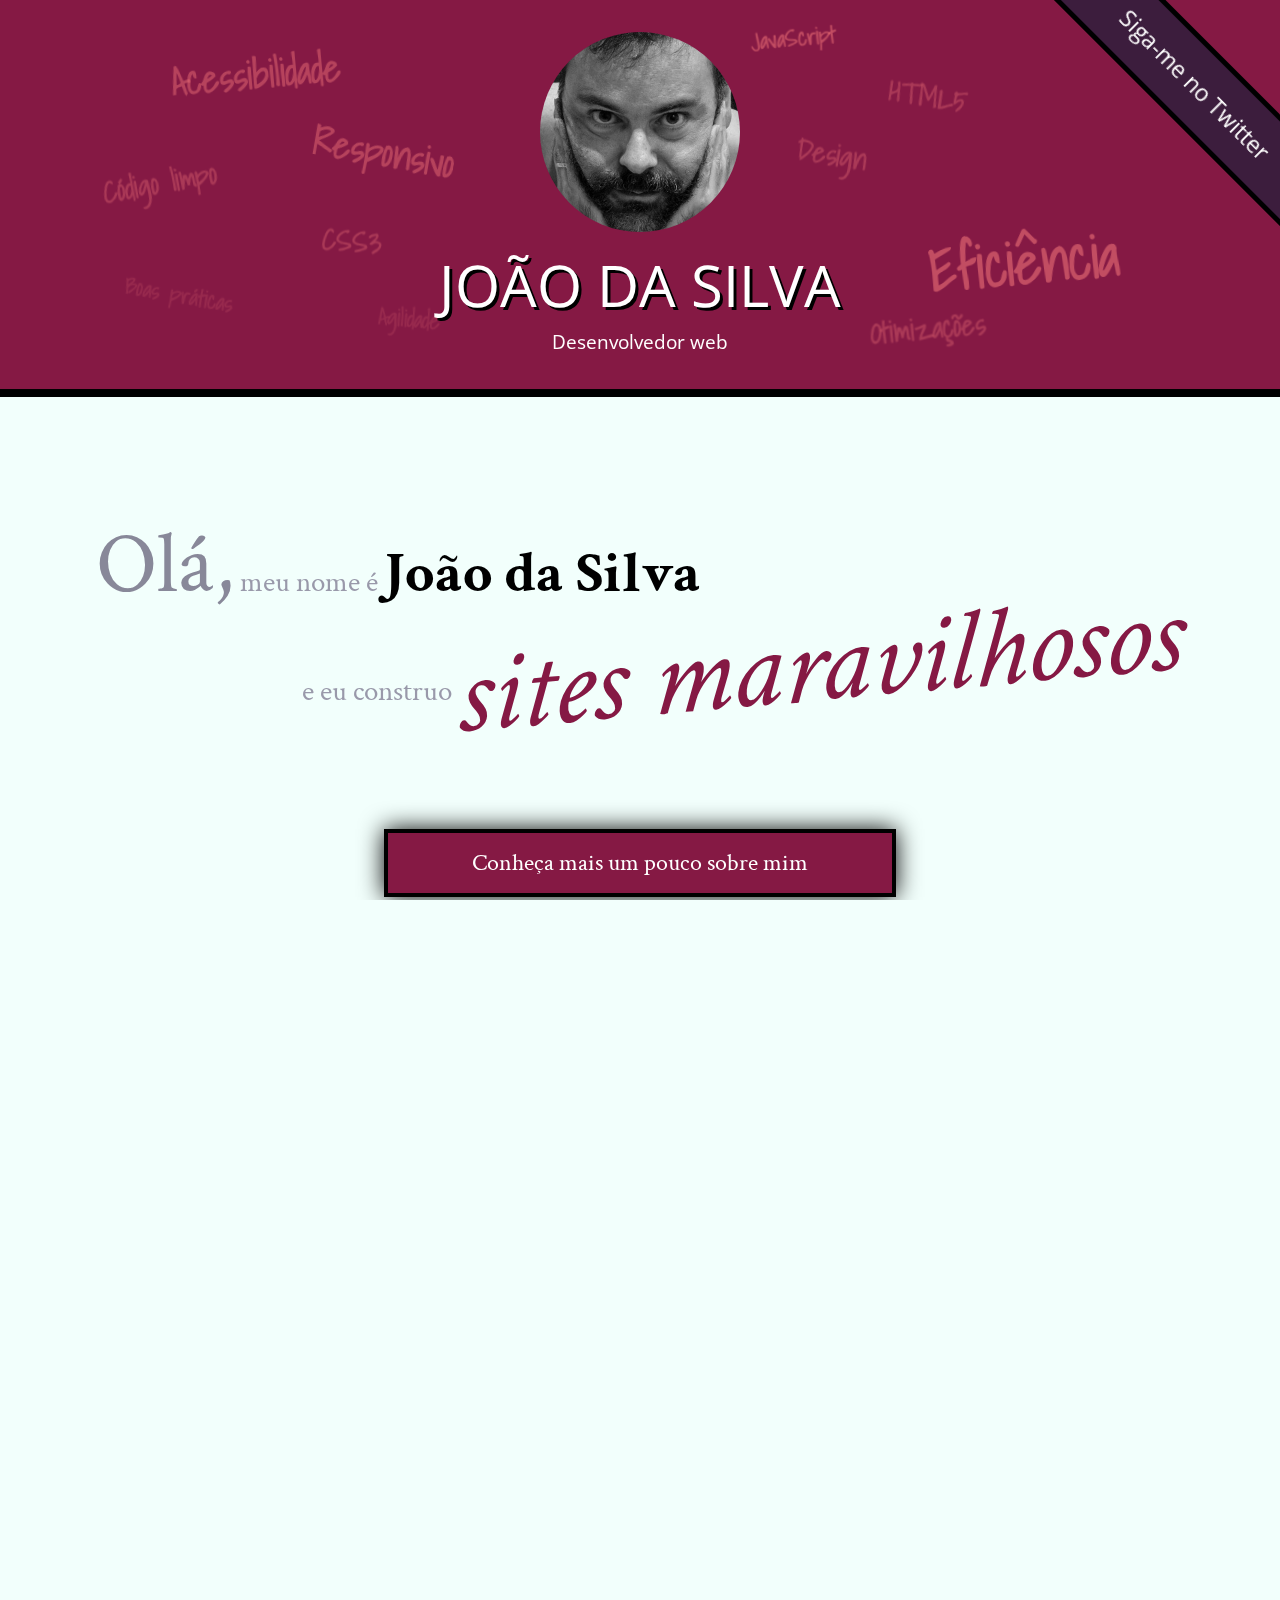
<file: Index.html>
<!DOCTYPE html>
<html lang="pt">
<head>
    <meta charset="UTF-8">
    <title>João da Silva - Desenvolvedor Web</title>
    <link rel="shortcut icon" href="img/favicon.png">
    <link rel="stylesheet" href="css/reset.css">
    <link rel="stylesheet" href="css/site.css">
    <link rel="stylesheet" href="css/index.css">
    <link rel="stylesheet" href="http://fonts.googleapis.com/css?family=Crimson+Text:400,400italic,600">
    <link rel="stylesheet" href="http://fonts.googleapis.com/css?family=Open+Sans+Condensed:700">
    <link rel="stylesheet" href="http://fonts.googleapis.com/css?family=Shadows+Into+Light">
</head>
<body>
    <header class="titulo-principal">
        <img class="foto-home" src="img/eu.jpg" alt="Foto de João da Silva">
        <ul class="palavras-home">
            <li class="palavra-home eficiencia">Eficiência</li>
            <li class="palavra-home boas-praticas">Boas práticas</li>
            <li class="palavra-home codigo-limpo">Código limpo</li>
            <li class="palavra-home css3">CSS3</li>
            <li class="palavra-home html5">HTML5</li>
            <li class="palavra-home javascript">JavaScript</li>
            <li class="palavra-home acessibilidade">Acessibilidade</li>
            <li class="palavra-home responsivo">Responsivo</li>
            <li class="palavra-home otimizacoes">Otimizações</li>
            <li class="palavra-home agilidade">Agilidade</li>
            <li class="palavra-home design">Design</li>
            
            <a class="banner-twitter" href="http://twitter.com/joaodasilva">Siga-me no Twitter</a>
        </ul>
        
        <h1 class="nome">João da Silva</h1>
        <p class="subtitulo-principal">Desenvolvedor web</p>
    </header>
    <main>
        <section class="secao-inicio saudacao">
            <p class="saudacao"><span class="saudacao-inicio">Olá,</span> meu nome é <strong>João da Silva</strong> <span class="saudacao-ultima-linha">e eu construo <em>sites maravilhosos</em></span></p>
            <a class="botao-index" href="bio.html">Conheça mais um pouco sobre mim</a>
        </section>
        <section class="secao-inicio trabalhos">
            <h2>Trabalhos</h2>
            <ul>
                <li><img src="img/bmw.png" alt="Site da BMW"></li>
                <li><img src="img/ibm.png" alt="Site da IBM"></li>
                <li><img src="img/uol.png" alt="Site da UOL"></li>
            </ul>
            <a class="botao-index" href="portfolio.html">Veja mais</a>
        </section>
        <section class="secao-inicio blog">
            <h2>Blog</h2>
            <small>Últimos posts</small>
            <ol>
                <li class="mais-recente">
                    <a href="blog.html">O essencial de design responsivo</a>
                      <p class="inicio-post">
                        Design responsivo tem ganho cada vez mais atenção como técnica de desenvolvimento de páginas web para dispositivos móveis. Mas como começar?
                    </p>
                </li>
                <li>
                    <a href="blog.html">Por que fazer páginas acessíveis?</a>
                </li>
                <li>
                    <a href="blog.html">JavaScript não obstrusivo</a>
                </li>
            </ol>
            <a class="botao-index" href="blog.html">Veja mais</a>
        </section>
    </main>
    <footer>
        <h2>Vamos conversar?</h2>
        <p>Você pode entrar em contato comigo <a href="contato.html">por e-mail</a> ou pelo telefone <a href="tel:+551234567890">(12) 3456-7890</a></p>
    </footer>
</body>
</html>
</file>
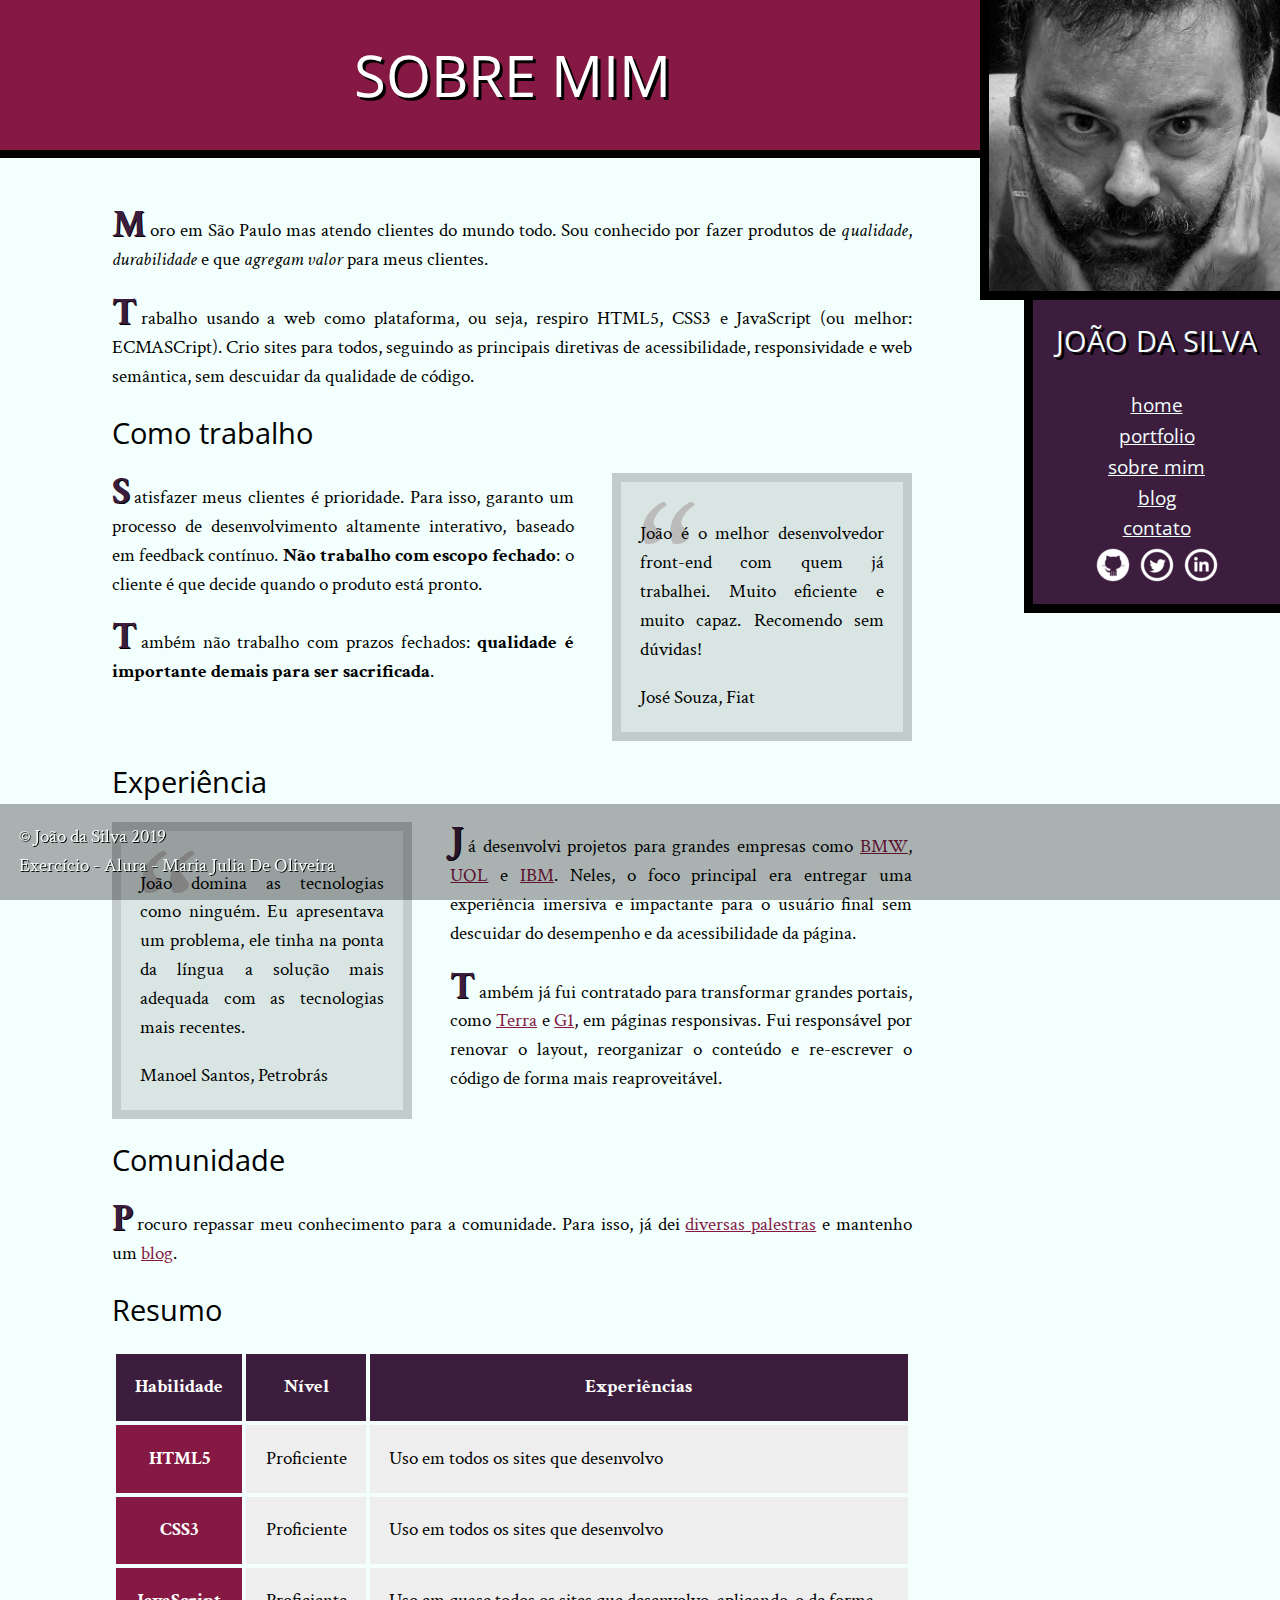
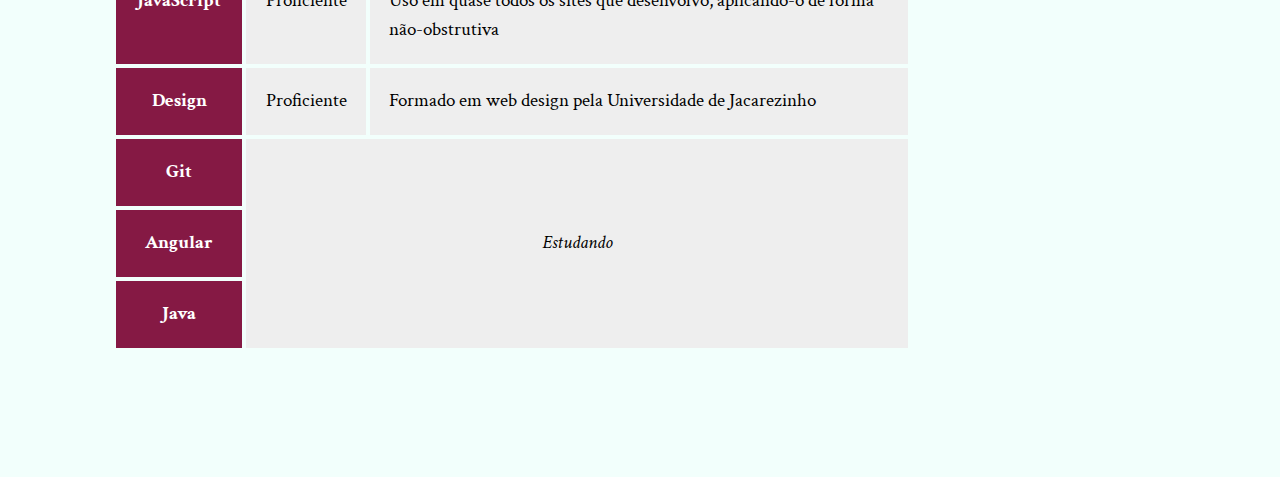
<file: Bio.html>
<! DOCTYPE html>
<html>
    <head>
        <title>Biografia - João da Silva</title>
        <meta charset="utf-8">
        <link rel="icon" href="img/favicon.png">
<!--        <link rel="stylesheet" href="normaliza.css">-->
        <link rel="stylesheet" href="css/reset.css">
		<link rel="stylesheet" href="css/site.css">
		<link rel="stylesheet" href="css/bio.css">
    </head>
    
    <!-- carrega a fonte Crimson Text nas versões normal, itálico e negrito -->
    <link rel="stylesheet" href="http://fonts.googleapis.com/css?family=Crimson+Text:400,400italic,600">

    <!-- carrega a fonte Open Sans Condensed na versão negrito, -->
    <!-- que é a única necessária para os cabeçalhos            -->
    <link rel="stylesheet" href="http://fonts.googleapis.com/css?family=Open+Sans+Condensed:700">

    <body>
        <main>
			<h1 class="titulo-principal">Sobre mim</h1>

			<div class="container">
				<p>Moro em São Paulo mas atendo clientes do mundo todo. Sou conhecido por fazer produtos de <em>qualidade</em>, <em>durabilidade</em> e que <em>agregam valor</em> para meus clientes.</p>

				<p>Trabalho usando a web como plataforma, ou seja, respiro HTML5, CSS3 e JavaScript (ou melhor: ECMASCript). Crio sites para todos, seguindo as principais diretivas de acessibilidade, responsividade e web semântica, sem descuidar da qualidade de código.</p>

				<h2 class="subtitulo-texto">Como trabalho</h2>

				<blockquote class="citacao-bio fiat">
					<p>João é o melhor desenvolvedor front-end com quem já trabalhei. Muito eficiente e muito capaz. Recomendo sem dúvidas!</p>
					<cite>José Souza, Fiat</cite>
				</blockquote>

				<p>Satisfazer meus clientes é prioridade. Para isso, garanto um processo de desenvolvimento altamente interativo, baseado em feedback contínuo. <strong>Não trabalho com escopo fechado</strong>: o cliente é que decide quando o produto está pronto.</p>

				<p>Também não trabalho com prazos fechados: <strong>qualidade é importante demais para ser sacrificada</strong>.</p>

				<h2 class="subtitulo-texto">Experiência</h2>

				<blockquote class="citacao-bio petrobras">
					<p>João domina as tecnologias como ninguém. Eu apresentava um problema, ele tinha na ponta da língua a solução mais adequada com as tecnologias mais recentes.</p>
					<cite>Manoel Santos, Petrobrás</cite>
				</blockquote>

				<p>Já desenvolvi projetos para grandes empresas como <a href="http://www.bmw.com">BMW</a>, <a href="http://www.uol.com.br">UOL</a> e <a href="http://www.ibm.com.br">IBM</a>. Neles, o foco principal era entregar uma experiência imersiva e impactante para o usuário final sem descuidar do desempenho e da acessibilidade da página.</p>

				<p>Também já fui contratado para transformar grandes portais, como <a href="http://www.terra.com.br">Terra</a> e <a href="http://www.g1.globo.com">G1</a>, em páginas responsivas. Fui responsável por renovar o layout, reorganizar o conteúdo e re-escrever o código de forma mais reaproveitável.</p>

				<h2 class="subtitulo-texto">Comunidade</h2>

				<p>Procuro repassar meu conhecimento para a comunidade. Para isso, já dei <a href="portfolio.html">diversas palestras</a> e mantenho um <a href="blog.html">blog</a>.</p>
                
                <h2 class="subtitulo-texto">Resumo</h2>
                <table class="habilidades">
                    <thead>
                        <tr>
                            <th>Habilidade</th>
                            <th>Nível</th>
                            <th>Experiências</th>
                        </tr>
                    </thead>
                    <tbody>
                        <tr>
                            <th>HTML5</th>
                            <td>Proficiente</td>
                            <td>Uso em todos os sites que desenvolvo</td>
                        </tr>
                        <tr>
                            <th>CSS3</th>
                            <td>Proficiente</td>
                            <td>Uso em todos os sites que desenvolvo</td>
                        </tr>
                        <tr>
                            <th>JavaScript</th>
                            <td>Proficiente</td>
                            <td>Uso em quase todos os sites que desenvolvo, aplicando-o de forma não-obstrutiva</td>
                        </tr>
                        <tr>
                            <th>Design</th>
                            <td>Proficiente</td>
                            <td>Formado em web design pela Universidade de Jacarezinho</td>
                        </tr>
                        <tr>
                            <th>Git</th>
                            <td colspan="2" rowspan="3">Estudando</td>
                        </tr>
                        <tr>
                            <th>Angular</th>
                        </tr>
                        <tr>
                            <th>Java</th>
                        </tr>
                    </tbody>
                </table>
			</div>
		</main>
		<img src="img/eu.jpg" alt="Foto de João da Silva" class="minha-foto">
		<aside class="navegacao-site">
			<h1>João da Silva</h1>
			<nav>
				<ul>
					<li><a href="index.html">Home</a></li>
					<li><a href="portfolio.html">Portfolio</a></li>
					<li><a href="bio.html">Sobre mim</a></li>
					<li><a href="blog.html">Blog</a></li>
					<li><a href="contato.html">Contato</a></li>
				</ul>
			</nav>
			<ul class="icones-redes-sociais">
                <li>
                    <a href="https://github.com/joaodasilva" class="github" data-tooltip="Veja meus projetos opensource">
                        Github
                    </a>
                </li>
                <li>
                    <a href="https://twitter.com/joaodasilva" class="twitter" data-tooltip="Siga-me no Twitter">
                        Twitter
                    </a>
                </li>
                <li>
                    <a href="https://br.linkedin.com/pub/joão-da-silva/32/4/508" class="linkedin" data-tooltip="Veja meu currículo">
                        LinkedIn
                    </a>
                </li>
			</ul>
		</aside>
		<footer class="rodape-pagina">
			&copy; João da Silva 2019
            <br>Exercício - Alura - Maria Julia De Oliveira
		</footer>
	</body>
</html>
</file>
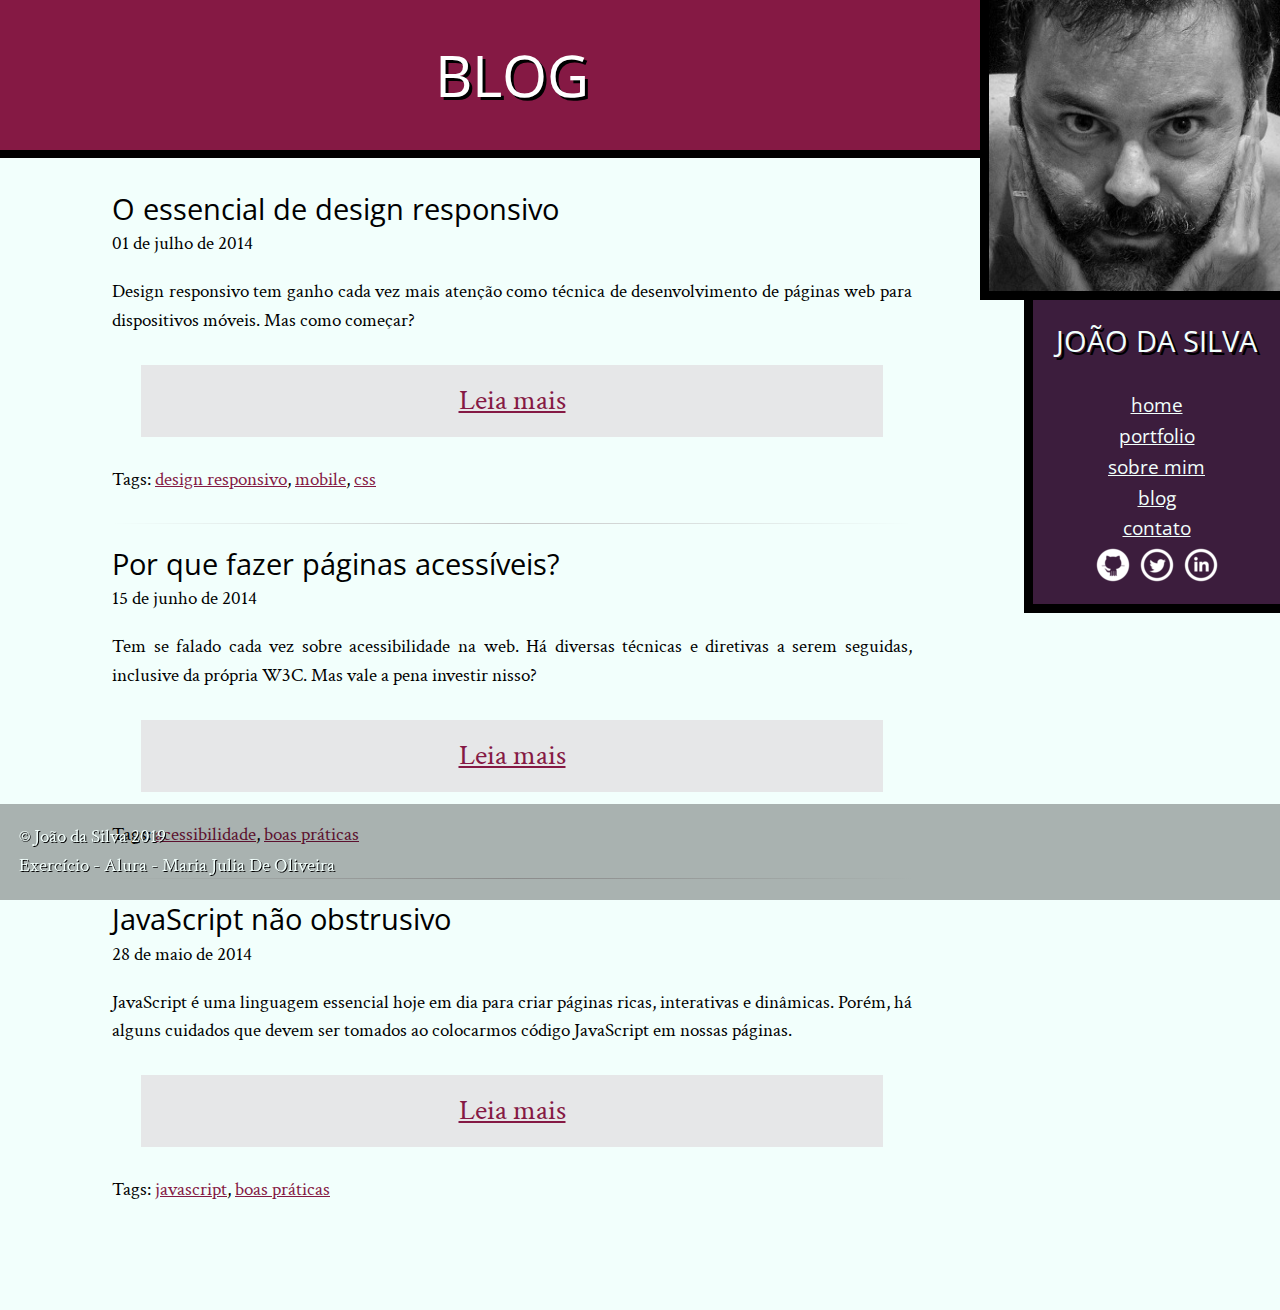
<file: Blog.html>
<!DOCTYPE html>
<html>
<head>
    <meta charset="utf-8">
    <title>Blog - João da Silva</title>
    <link rel="icon" href="imagens/favicon.png">
    <link rel="stylesheet" href="css/reset.css">
    <link rel="stylesheet" href="css/site.css">
    <link rel="stylesheet" href="css/blog.css">
    <link rel="stylesheet" href="http://fonts.googleapis.com/css?family=Crimson+Text:400,400italic,600">
    <link rel="stylesheet" href="http://fonts.googleapis.com/css?family=Open+Sans+Condensed:700">
</head>
<body>
    <main>
        <h1 class="titulo-principal">Blog</h1>
        <div class="container">
            <article class="post-blog">
                <h2 class="subtitulo-texto">O essencial de design responsivo</h2>
                <time datetime="2014-07-01">01 de julho de 2014</time>
                <p>Design responsivo tem ganho cada vez mais atenção como técnica de desenvolvimento de páginas web para dispositivos móveis. Mas como começar?</p>
                <a class="leia-mais" href="#">Leia mais</a>
                <footer>Tags: <a href="#">design responsivo</a>, <a href="#">mobile</a>, <a href="#">css</a></footer>
            </article>
            <article class="post-blog">
                <h2 class="subtitulo-texto">Por que fazer páginas acessíveis?</h2>
                <time datetime="2014-06-15">15 de junho de 2014</time>
                <p>Tem se falado cada vez sobre acessibilidade na web. Há diversas técnicas e diretivas a serem seguidas, inclusive da própria W3C. Mas vale a pena investir nisso?</p>
                <a class="leia-mais" href="#">Leia mais</a>
                <footer>Tags: <a href="#">acessibilidade</a>, <a href="#">boas práticas</a></footer>
            </article>
            <article class="post-blog">
                <h2 class="subtitulo-texto">JavaScript não obstrusivo</h2>
                <time datetime="2014-05-28">28 de maio de 2014</time>
                <p>JavaScript é uma linguagem essencial hoje em dia para criar páginas ricas, interativas e dinâmicas. Porém, há alguns cuidados que devem ser tomados ao colocarmos código JavaScript em nossas páginas.</p>
                <a class="leia-mais" href="#">Leia mais</a>
                <footer>Tags: <a href="#">javascript</a>, <a href="#">boas práticas</a></footer>
            </article>
        </div>
    </main>
    <img src="img/eu.jpg" alt="Minha foto" class="minha-foto">
    <aside class="navegacao-site">
        <h1>João da Silva</h1>
        <nav>
            <ul>
                <li><a href="index.html">Home</a></li>
                <li><a href="portfolio.html">Portfolio</a></li>
                <li><a href="bio.html">Sobre mim</a></li>
                <li><a href="blog.html">Blog</a></li>
                <li><a href="contato.html">Contato</a></li>
            </ul>
        </nav>
        <ul class="icones-redes-sociais">
            <li>
                <a href="https://github.com/joaodasilva" class="github" data-tooltip="Veja meus projetos opensource">
                    Github
                </a>
            </li>
            <li>
                <a href="https://twitter.com/joaodasilva" class="twitter" data-tooltip="Siga-me no Twitter">
                    Twitter
                </a>
            </li>
            <li>
                <a href="https://br.linkedin.com/pub/joão-da-silva/32/4/508" class="linkedin" data-tooltip="Veja meu currículo">
                    LinkedIn
                </a>
            </li>
        </ul>
    </aside>
    <footer class="rodape-pagina">
        &copy; João da Silva 2019
            <br>Exercício - Alura - Maria Julia De Oliveira
    </footer>
</body>
</html>
</file>
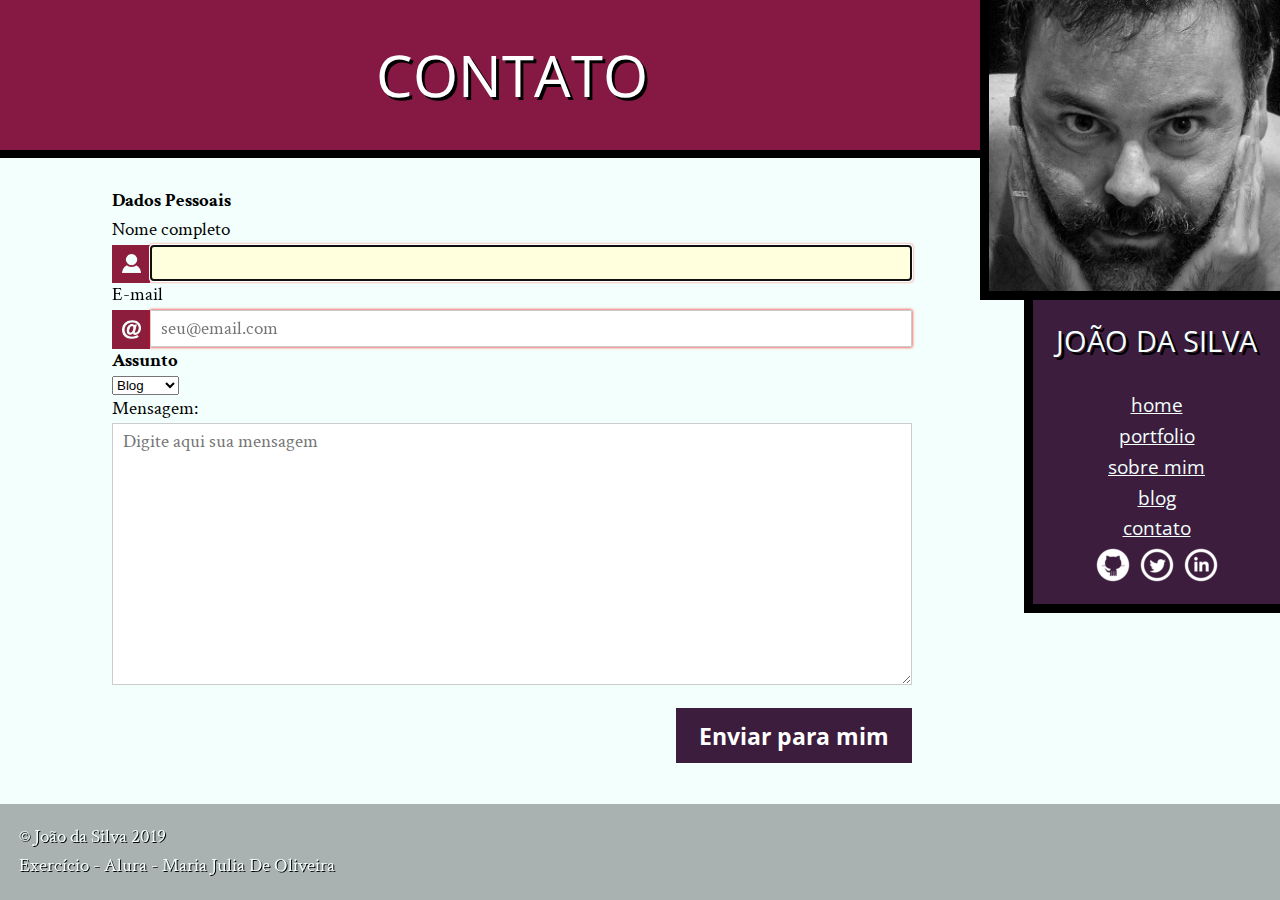
<file: Contato.html>
<! DOCTYPE html>
<html>
    <head>
        <title>Contato - João da Silva</title>
        <meta charset="utf-8">
        <link rel="icon" href="img/favicon.png">
<!--        <link rel="stylesheet" href="normaliza.css">-->
        <link rel="stylesheet" href="css/reset.css">
		<link rel="stylesheet" href="css/site.css">
        <link rel="stylesheet" href="css/contato.css">

		<link rel="stylesheet" href="css/bio.css">
    </head>
    
    <!-- carrega a fonte Crimson Text nas versões normal, itálico e negrito -->
    <link rel="stylesheet" href="http://fonts.googleapis.com/css?family=Crimson+Text:400,400italic,600">

    <!-- carrega a fonte Open Sans Condensed na versão negrito, -->
    <!-- que é a única necessária para os cabeçalhos            -->
    <link rel="stylesheet" href="http://fonts.googleapis.com/css?family=Open+Sans+Condensed:700">

    <body>
        <main>
            <h1 class="titulo-principal">Contato</h1>
            <div class="container">
                <form>
                    <fieldset>
                        <legend>Dados Pessoais</legend>
                        <label class="com-icone" for="nome">Nome completo</label>
                    <input id="nome" type="text" name="nome" required autofocus pattern="[A-Za-z ']{4,}" title="O nome precisa ter pelo menos 4 caracteres">
                    <label class="com-icone" for="email">E-mail</label>
                    <input id="email" type="email" name="email" required placeholder="seu@email.com">
                    </fieldset>

                    <fieldset>
                        <legend>Assunto</legend>
                         <select name="assunto">
                                <option value="blog">Blog</option>
                                <option value="servico">Serviço</option>
                                <option value="outro">Outro</option>
                        </select>
                        <!--<label>
                            <input type="radio" name="assunto" value="consult"> Consultoria
                        </label>     
                        <label>
                            <input type="radio" name="assunto" value="blog"> Blog
                        </label>         
                        <label>
                            <input type="radio" name="assunto" value="outro"> Outros
                        </label> -->    
                    </fieldset>
                        <label>Mensagem:</label>
                        <textarea id="msg" name="mensagem" cols="30" rows="10" required placeholder="Digite aqui sua mensagem"></textarea>
                        <button type="submit"><strong>Enviar para mim</strong></button>
                    
                </form>
                <br>
                
            </div>
        </main>
		<img src="img/eu.jpg" alt="Foto de João da Silva" class="minha-foto">
		<aside class="navegacao-site">
			<h1>João da Silva</h1>
			<nav>
				<ul>
					<li><a href="index.html">Home</a></li>
					<li><a href="portfolio.html">Portfolio</a></li>
					<li><a href="bio.html">Sobre mim</a></li>
					<li><a href="blog.html">Blog</a></li>
					<li><a href="contato.html">Contato</a></li>
				</ul>
			</nav>
			<ul class="icones-redes-sociais">
                <li>
                    <a href="https://github.com/joaodasilva" class="github" data-tooltip="Veja meus projetos opensource">
                        Github
                    </a>
                </li>
                <li>
                    <a href="https://twitter.com/joaodasilva" class="twitter" data-tooltip="Siga-me no Twitter">
                        Twitter
                    </a>
                </li>
                <li>
                    <a href="https://br.linkedin.com/pub/joão-da-silva/32/4/508" class="linkedin" data-tooltip="Veja meu currículo">
                        LinkedIn
                    </a>
                </li>
			</ul>
		</aside>
		<footer class="rodape-pagina">
			&copy; João da Silva 2019
            <br>Exercício - Alura - Maria Julia De Oliveira
		</footer>
	</body>
</html>

                        <!--<label>
                            <input type="radio" name="assunto" value="consult"> Consultoria
                        </label>     
                        <label>
                            <input type="radio" name="assunto" value="blog"> Blog
                        </label>         
                        <label>
                            <input type="radio" name="assunto" value="outro"> Outros
                        </label> -->
</file>
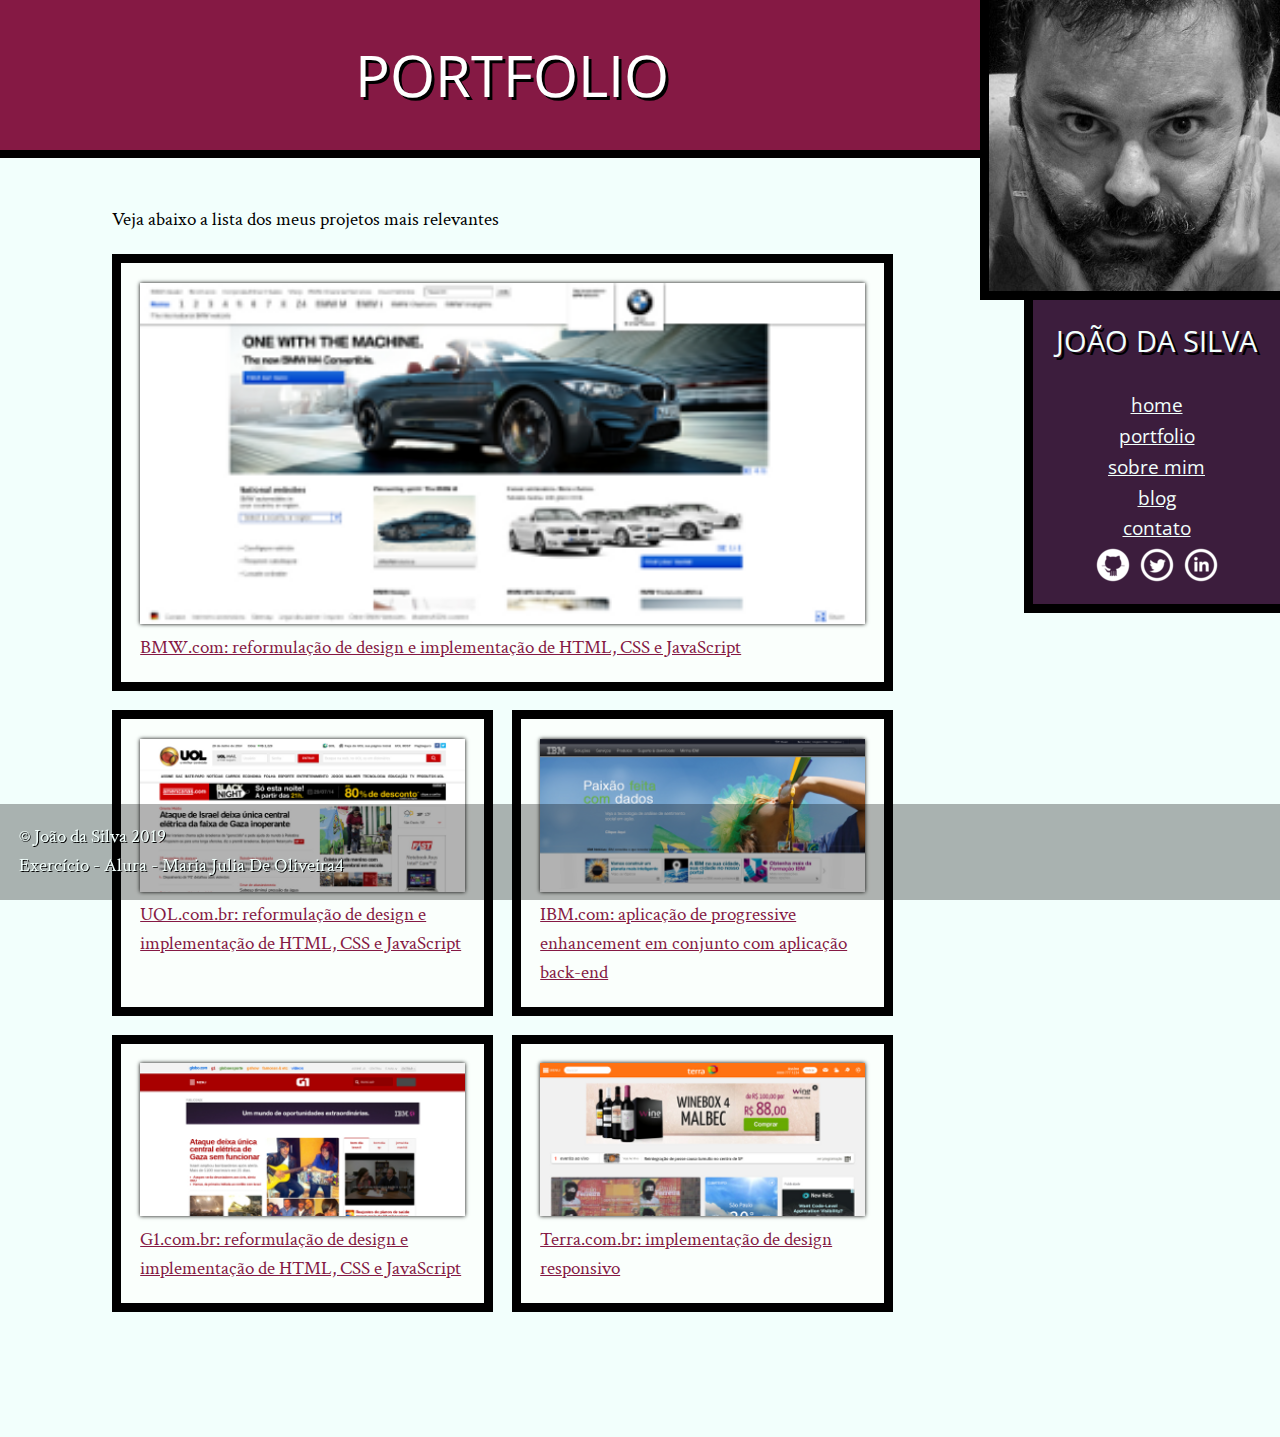
<file: Portfolio.html>
<!DOCTYPE html>
<html>
    <head>
        <meta charset="utf-8">
        <title>Portfolio - João da Silva</title>
        <link rel="icon" href="img/favicon.png">
        <link rel="stylesheet" href="css/reset.css">
        <link rel="stylesheet" href="css/site.css">
       <link rel="stylesheet" href="css/portfolio.css">
        <link rel="stylesheet" href="http://fonts.googleapis.com/css?family=Crimson+Text:400,400italic,600">
        <link rel="stylesheet" href="http://fonts.googleapis.com/css?family=Open+Sans+Condensed:700">
    </head>
    
    <body>
        <main>
        <h1 class="titulo-principal">Portfolio</h1>
        <div class="container">
            <p>Veja abaixo a lista dos meus projetos mais relevantes</p>
            <ol class="portfolio">
                <li><a href="http://bmw.com">
                        <figure>
                            <img src="img/bmw.png" alt="Site da BMW">
                            <figcaption>BMW.com: reformulação de design e implementação de HTML, CSS e JavaScript</figcaption>
                        </figure>
                </a></li>
                <li><a href="http://uol.com.br">
                        <figure>
                            <img src="img/uol.png" alt="Front-page da UOL">
                            <figcaption>UOL.com.br: reformulação de design e implementação de HTML, CSS e JavaScript</figcaption>
                        </figure>
                </a></li>
                <li><a href="http://www.ibm.com.br">
                        <figure>
                            <img src="img/ibm.png" alt="Site da IBM">
                            <figcaption>IBM.com: aplicação de progressive enhancement em conjunto com aplicação back-end</figcaption>
                        </figure>
                </a></li>
                <li><a href="http://g1.com.br">
                        <figure>
                            <img src="img/g1.png" alt="Front-page do portal G1">
                            <figcaption>G1.com.br: reformulação de design e implementação de HTML, CSS e JavaScript</figcaption>
                        </figure>
                </a></li>
                <li><a href="http://terra.com.br">
                        <figure>
                            <img src="img/terra.png" alt="Front-page do portal Terra">
                            <figcaption>Terra.com.br: implementação de design responsivo</figcaption>
                        </figure>
                </a></li>
            </ol>
        </div>
    </main>
    <img src="img/eu.jpg" alt="Minha foto" class="minha-foto">
    <aside class="navegacao-site">
        <h1>João da Silva</h1>
        <nav>
            <ul>
                <li><a href="index.html">Home</a></li>
                <li><a href="portfolio.html">Portfolio</a></li>
                <li><a href="bio.html">Sobre mim</a></li>
                <li><a href="blog.html">Blog</a></li>
                <li><a href="contato.html">Contato</a></li>
            </ul>
        </nav>
        <ul class="icones-redes-sociais">
            <li>
                <a href="https://github.com/joaodasilva" class="github" data-tooltip="Veja meus projetos opensource">
                    Github
                </a>
            </li>
            <li>
                <a href="https://twitter.com/joaodasilva" class="twitter" data-tooltip="Siga-me no Twitter">
                    Twitter
                </a>
            </li>
            <li>
                <a href="https://br.linkedin.com/pub/joão-da-silva/32/4/508" class="linkedin" data-tooltip="Veja meu currículo">
                    LinkedIn
                </a>
            </li>
        </ul>
    </aside>
    <footer class="rodape-pagina">
        &copy; João da Silva 2019
            <br>Exercício - Alura - Maria Julia De Oliveira4
    </footer>
    
    
    </body>

</html>
</file>
<file: css/site.css>
/*html{
    font-size: 200%;
}*/


body {
    font-family: "Crimson Text", "Times New Roman", serif;
    background-color: #F2FFFC;
    font-size: 120%;
    line-height: 1.5;
}

h1,
h2,
.subtitulo-principal {
    font-family: "Open Sans Condensed", "Arial", sans-serif;
}

h1 {
    text-transform: uppercase;
    font-size: 3em;
    text-shadow: 3px 3px #000;
}

.titulo-principal {
    text-align: center;
    background-color: #851944;
    color: #FFF;
    padding: 2rem;
    border-bottom: .5rem solid #000;
}

.subtitulo-texto {
    font-size: 1.5em;
    clear: both;
}

main a {
    color: #851944;
}

main a:hover,
main a:focus,
footer a:focus,
footer a:hover {
    color: red;
}

main p {
    text-align: justify;
    margin: 1em 0;
}

.navegacao-site {
    text-align: center;
    background-color: #3C1D3D;
    color: #F2FFFC;
    padding: 1em;
}

.navegacao-site a {
    color: inherit;
    font-family: "Open Sans Condensed", "Arial", sans-serif;
    text-transform: lowercase;
}

.navegacao-site a:hover,
.navegacao-site a:focus {
    text-shadow: 0 0 2px pink;
}

.navegacao-site h1 {
    font-size: 1.5em;
    margin-bottom: 1em;
}

.rodape-pagina {
    color: #F2FFFC;
    padding: 1em;
    clear: both;
    position: fixed;
    bottom: 0;
    left: 0;
    width: 100%;
    box-sizing: border-box;
    background-repeat: no-repeat;
    text-shadow: 1px 1px black;
    background-color: rgba(0, 0, 0, .3);
  /*  
    gradiente eclipse estranho
    background-image: radial-gradient(ellipse at left bottom,
        rgba(60, 29, 61, 0.8),
        rgba(60, 29, 61, 0.8) 65%,
        black 65%,
        black 70%,
        transparent 70%);
    background-size: 25% 100%;*/
}

.container {
    width: 80ch;
    margin-left: auto;
    margin-right: auto;
    padding: 1.5em 0;
}

strong {
    font-weight: bold;
}

em {
    font-style: italic;
}

.icones-redes-sociais li {
    display: inline-block;
}

.icones-redes-sociais a {
    width: 40px;
    height: 40px;
    display: block;
    text-indent: -99999px;
}

.github {
    background-image: url(../img/github.png);
}

.twitter {
    background-image: url(../img/twitter.png);
}

.linkedin {
    background-image: url(../img/linkedin.png);
}

main {
    width: 80%;
    float: left;
    padding-bottom: 4em;
}

.minha-foto,
.navegacao-site {
    border-left: .5em solid black;
    border-bottom: .5em solid black;
    box-sizing: border-box;
}

.navegacao-site {
    width: 20%;
    float: right;
    position: relative;
    top: 300px;
}

.minha-foto {
    position: absolute;
    top: 0;
    right: 0;
    height: 300px;
}

.icones-redes-sociais a {
    position: relative;
}

.icones-redes-sociais a:hover::after,
.icones-redes-sociais a:focus::after {
    content: attr(data-tooltip);
    position: absolute;
    background: black;
    color: white;
    top: 100%;
    width: 300%;
    right: 0;
    text-indent: 0;
    font-size: .75em;
}

.icones-redes-sociais a:hover::before,
.icones-redes-sociais a:focus::before {
    content: '';
    position: absolute;
    bottom: 0;
    left: 0;
    width: 1em;
    height: 1em;
    background-color: black;
    transform: translateY(.5em) rotate(45deg);
}
</file>
<file: css/index.css>
/*
.titulo-principal{
    background-image: linear-gradient(to bottom, #F00, #888 80%,#000);
    background-size: 100% 200px;
    background-repeat: no-repeat;
}
*/
.palavra-home{
/*    -webkit-animation: aparece 2s ease-out, ease-in;*/
    animation: aparece 2s ease-in;
}



@keyframes aparece{
   /* podemos usar a palavra-chave "from" também no lugar de 0% */
    0% {
        opacity: 0;
        transform: scale(0.001);
    }
}

.foto-home {
    height: 200px;
    border-radius: 50%;
}
.saudacao p {
    font-size: 1.5em;
    color: #99A;
    line-height: 1;
    padding: 2em;
}
.saudacao-inicio {
    font-size: 3em;
    color: #889;
}
.saudacao-ultima-linha {
    text-align: right;
    display: block;
}
.saudacao strong {
    font-size: 2em;
    color: #000;
}
.saudacao em {
    color: #851944;
    font-size: 4em;
    -webkit-transform: rotate(-5deg) skew(-10deg);
            transform: rotate(-5deg) skew(-10deg);
    display: inline-block;
}
.saudacao em {
    animation: flutua 1s infinite;
    animation-direction: alternate;
    animation-timing-function: ease-in-out;
    position: relative;
}

@keyframes flutua {
    from {
        top: -5px;
    }
    to {
        top: 5px;
    }
}

.saudacao:hover em {
    animation-play-state: paused;
}




.botao-index {
    font-size: 1.25em;
    background-color: #851944;
    color: #FFF;
    padding: .5em;
    border: .2em solid black;
    width: 40ch;
    margin: 2em auto;
    display: block;
    text-align: center;
    box-shadow: 0 0 1em #000; 
/* inset 0 0 .5em #FFF;*/
    /*    sombreado interno*/
}

.botao-index:focus,
.botao-index:hover {
    background-color: #C54974;
    color: white;
    box-shadow: 0 0 1em #FA9;
}

.botao-index:focus,
.botao-index:hover {
transition: .5s;
}
.botao-index { 
    text-decoration: none;
} 
.secao-inicio {
    padding: 2em;
}
.secao-inicio h2 {
    font-size: 3em;
    text-transform: uppercase;
    margin-bottom: .5em;
    text-shadow: 2px 2px #000;
}
.trabalhos {
    background-color: #3C1D3D;
    border-top: .5em solid #000;
    border-bottom: .5em solid #000;
    background-image: linear-gradient(135deg, transparent, transparent 14px, rgba(0,0,0,.1) 14px, rgba(0,0,0,.1) 15px, transparent 15px, transparent);
    background-size: 20px 20px;
    background-attachment: fixed;
}
.trabalhos h2 {
    color: #FFF;
}
.trabalhos ul {
    display: -webkit-flex;
    display:         flex;
}
.trabalhos li {
    -webkit-flex: auto;
            flex: auto;
    border: .5em solid #000;
}
.trabalhos li:first-child {
    order: 2;
    transform: scale(1.2);
}
.trabalhos li:nth-child(2) {
    order: 1;
}
.trabalhos li:nth-child(3) {
    order: 3;
}
.trabalhos img {
    width: 100%;
    display: block;
}
.blog {
    background-color: #999;
    position: relative;
    background-image: linear-gradient(45deg, transparent, transparent 14px, rgba(255,255,255,.1) 14px, rgba(255,255,255,.1) 15px, transparent 15px, transparent);
    background-size: 20px 20px;
    background-attachment: fixed;
    color: #FFF;
    border-bottom: .5em solid #851944;
}
.blog small {
    position: relative;
    top: -2em;
}
.blog li {
    width: 30%;
}
.blog li a {
    color: #FCF;
    padding: .5em;
    display: block;
}
footer {
    background-color: #000;
    color: #FFF;
    padding: 2em;
}
footer h2 {
    font-size: 3em;
}
footer a {
    color: #F99;
}
main {
    width: 100%;
    padding-bottom: 0;
    float: none;
}
html,body {
    overflow-x: hidden;
    height: 100%;
}
body {
    -webkit-perspective: 6px;
            perspective: 6px;
    -webkit-perspective-origin: 50% 160px;
            perspective-origin: 50% 160px;
}
.palavras-home {
    -webkit-transform-style: preserve-3d;
            transform-style: preserve-3d;
    position: absolute;
    bottom: 0;
    right: 0;
    top: 0;
    left: 0;
}
.palavra-home {
    font-family: "Shadows Into Light", cursive;
    font-weight: bold;
    font-size: 400%;
    color: rgba(255, 127, 127, .5);
    position: absolute;
}
.eficiencia {
    top: 50%;
    left: 60%;
    -webkit-transform: translate(-50%, -50%) translateZ(4px) rotate(-5deg) scale(.25);
            transform: translate(-50%, -50%) translateZ(4px) rotate(-5deg) scale(.25);
}
.boas-praticas {
    top: 70%;
    left: 20%;
    -webkit-transform: translate(-50%, -50%) translateZ(1px) rotate(10deg) scale(.25);
            transform: translate(-50%, -50%) translateZ(1px) rotate(10deg) scale(.25);
    opacity: .3;
}
.codigo-limpo {
    top: 45%;
    left: 25%;
    -webkit-transform: translate(-50%, -50%) translateZ(2px) rotate(-10deg) scale(.25);
            transform: translate(-50%, -50%) translateZ(2px) rotate(-10deg) scale(.25);
    opacity: .6;
}
.css3 {
    top: 55%;
    left: 35%;
    -webkit-transform: translate(-50%, -50%) translateZ(2px) rotate(5deg) scale(.25);
            transform: translate(-50%, -50%) translateZ(2px) rotate(5deg) scale(.25);
    opacity: .6;
}
.html5 {
    top: 30%;
    left: 65%;
    -webkit-transform: translate(-50%, -50%) translateZ(2px) rotate(10deg) scale(.25);
            transform: translate(-50%, -50%) translateZ(2px) rotate(10deg) scale(.25);
    opacity: .6;
}
.javascript {
    top: 15%;
    left: 60%;
    -webkit-transform: translate(-50%, -50%) translateZ(1px) rotate(-5deg) scale(.25);
            transform: translate(-50%, -50%) translateZ(1px) rotate(-5deg) scale(.25);
}
.acessibilidade {
    top: 30%;
    left: 35%;
    -webkit-transform: translate(-50%, -50%) translateZ(3px) rotate(-5deg) scale(.25);
            transform: translate(-50%, -50%) translateZ(3px) rotate(-5deg) scale(.25);
    opacity: .8;
}
.responsivo {
    top: 40%;
    left: 40%;
    -webkit-transform: translate(-50%, -50%) translateZ(3px) rotate(10deg) scale(.25);
            transform: translate(-50%, -50%) translateZ(3px) rotate(10deg) scale(.25);
    opacity: .8;
}
.otimizacoes {
    top: 70%;
    left: 65%;
    -webkit-transform: translate(-50%, -50%) translateZ(2px) rotate(-5deg) scale(.25);
            transform: translate(-50%, -50%) translateZ(2px) rotate(-5deg) scale(.25);
    opacity: .6;
}
.agilidade {
    top: 75%;
    left: 35%;
    -webkit-transform: translate(-50%, -50%) translateZ(1px) rotate(5deg) scale(.25);
            transform: translate(-50%, -50%) translateZ(1px) rotate(5deg) scale(.25);
    opacity: .3;
}
.design {
    top: 40%;
    left: 60%;
    -webkit-transform: translate(-50%, -50%) translateZ(2px) rotate(10deg) scale(.25);
            transform: translate(-50%, -50%) translateZ(2px) rotate(10deg) scale(.25);
    opacity: .6;
}
.titulo-principal {
    -webkit-transform-style: preserve-3d;
            transform-style: preserve-3d;
    position: relative;
}
.banner-twitter {
    position: absolute;
    top: 0;
    right: 0;

    line-height: 1;

    /* largura = 14em */
    /* altura = 3.5em */
    /* tx = .707 * h - .707 * w + w */
    /* ty = -.707 * h */
    -webkit-transform: translate(6.5765em, -2.4745em) rotate(45deg);
            transform: translate(6.5765em, -2.4745em) rotate(45deg);
    -webkit-transform-origin: 0 0;
            transform-origin: 0 0;

    width: 14em;
    padding: 1em 0;
    box-sizing: border-box;

    text-align: center;
    text-decoration: none;
    background-color: #3C1D3D;
    color: white;
    border: .25em solid black;

    font-size: 1.2em;
    font-family: "Open Sans Condensed", sans-serif;
}

.banner-twitter {
    animation: aparece 0.5s;
}

.banner-twitter {
    animation: aparece 0.5s;
    animation-delay: 2s;
    animation-fill-mode: backwards;
}

.blog .inicio-post {
    position: absolute;
    top: 4em;
    height: 8em;
    left: 30%;
    right: 4em;
    background-color: #F2FFFC;
    color: #000;
    padding: 1.5em;
    display: none;
}
.blog a:hover + .inicio-post,
.blog a:focus + .inicio-post {
    display: block;
}
.blog a:hover,
.blog a:focus {
    background-color: #F2FFFC;
    color: #F26;
}
</file>
<file: css/bio.css>
h1{
/*    -webkit-animation: aparece 2s ease-out, ease-in;*/
    animation: aparece 2s ease-in;
}

/*@-webkit-keyframes aparece{
    0%{
        opacity: 0;
    } 
    
    100%{
        opacity: 1;
    }
}*/


@keyframes aparece{
    0%{
        opacity: 0;
    } 
    
    100%{
        opacity: 1;
    }
}

.citacao-bio {
    background-color: #D9E5E3;
    border: .5em solid #C2CCCA;
    padding: 1em;
    margin: 1em 2em;
    width: 30ch;
    box-sizing: border-box;
    position: relative;
    transition: transform linear 1s, box-shadow 1s ease-in-out;
    transition-delay: 0s, 0s;
    animation: quica 1s infinite;
    animation-direction: alternate;
    animation-timing-function: ease-in;
}

@keyframes quica{
    from{
        top: 0;
    }
    90%{
        transform: rotate(-2deg);
    }
    95%{
        transform: rotate(2deg);
    }
    to{
        top: 1em;
    }
    
}

.citacao-bio {
    transition: box-shadow 1s, transform 1s;
}

.citacao-bio {
    transition: box-shadow 1s, transform 1s;
    transition-delay: 0s, 1s;
}

.citacao-bio:nth-of-type(even) {
    float: left;
    margin-left: 0;
}

.citacao-bio:nth-of-type(odd) {
    float: right;
    margin-right: 0;
}

.citacao-bio:hover,
.citacao-bio:focus {
    box-shadow: 0 0 0 99999px rgba(0,0,0,.8);
    animation-play-state: paused;
}

.citacao-bio:nth-of-type(odd):hover,
.citacao-bio:nth-of-type(odd):focus {
    transform: scale(1.2) rotate(5deg);
}

.citacao-bio:nth-of-type(even):hover,
.citacao-bio:nth-of-type(even):focus {
    transform: scale(1.2) rotate(-5deg);
}

.container > p::first-letter {
    font-size: 200%;
    font-weight: bold;
    color: #3C1D3D;
    text-shadow: 1px 1px #000;
    margin-right: .2ch;
    line-height: 1;
}

.citacao-bio::before {
    content: '“';
    position: absolute;
    font-size: 10em;
    line-height: .8;
    color: #bbb;
}

.citacao-bio > p {
    position: relative;
}

.habilidades th {
    font-weight: bold;
    background-color: #851944;
    color: white;
}

.habilidades thead th {
  /* não precisamos colocar font-weight e color
     pois já fizemos isso para todos os th */
    background-color: #3C1D3D;
}

.habilidades td {
    background-color: #eee;
}

.habilidades th,
.habilidades td {
    padding: 1em;
}

.habilidades {
    border-collapse: separate;
    border-spacing: .25em;
}
.habilidades {
    margin: 1em 0;
}

.habilidades [colspan] {
    text-align: center;
    font-style: italic;
}

.habilidades [rowspan] {
    vertical-align: middle;
}
</file>
<file: css/blog.css>
.leia-mais{
    padding: .5em;
    margin: 1em;
    display: block;
    font-size: 1.5em;
    text-align: center;
    background-color: #E6E7E8;
}

.post-blog + .post-blog {
    padding-top: 1em;
    margin-top: 1.5em;
    background-image: linear-gradient(to right, rgba(200, 200, 200, 0), rgba(200, 200, 200, 1), rgba(200, 200, 200, 0));
    background-size: 100% 1px;
    background-repeat: no-repeat;
    background-position: top center;
}
</file>
<file: css/contato.css>
legend,
label[for="mensagem"] {
    font-weight: bold;
    margin-top: 1em;
}
label[for],
button {
    display: block;
}
input[type="text"],
input[type="email"],
textarea {
    font-family: inherit;
    font-size: 100%;
    padding: .25em .5em;
    width: 100%;
    box-sizing: border-box;
    border: 1px solid #ccc;
}
button {
    border: 0;
    padding: .5em 1em;
    font-family: "Open Sans Condensed", sans-serif;
    background-color: #3C1D3D;
    color: white;
    font-size: 1.2em;
    margin-left: auto;
    margin-top: 1em;
}
input:invalid {
    box-shadow: 0 0 3px red;
}
input:focus,
textarea:focus {
    background-color: #FFD;
}
button:focus {
    background-color: #8C1D3D;
}
fieldset > fieldset {
    display: inline;
}
label[for="outro"] {
    display: inline;
}
input[name="outro-assunto"] {
    width: auto;
}
input[value="Outro"] ~ input {
    display: none;
}
input[value="Outro"]:checked ~ input {
    display: inline;
}
.com-icone {
    position: relative;
    margin-bottom: 0;
}
.com-icone::after {
    content: '';
    position: absolute;
    width: 2em;
    height: 2em;
    background-color: #8C1D3D;
    background-size: 50% 50%;
    background-position: center center;
    background-repeat: no-repeat;
    left: 0;
    top: 100%;
}
.com-icone + input {
    width: calc(100% - 2em);
    position: relative;
    left: 2em;
    margin-top: 0;
}
.com-icone[for="nome"]::after {
    background-image: url(../img/usuario.png);
}
.com-icone[for="email"]::after {
    background-image: url(../img/email.png);
}
</file>
<file: css/portfolio.css>
.portfolio{
    display: flex;
    flex-wrap: wrap;
}

.portfolio li{
    border: .5em solid black;
    background-color: #FAFFFC;
    flex: 1 1 45%;
    box-sizing: border-box;
    padding: 1em;
    margin-right: 1em;
    margin-bottom: 1em;
}

.portfolio img{
    width: 100%;
    box-shadow: 0 0 4px #000;
}

.portfolio li:first-child{
    flex-basis: 100%;
}
</file>
